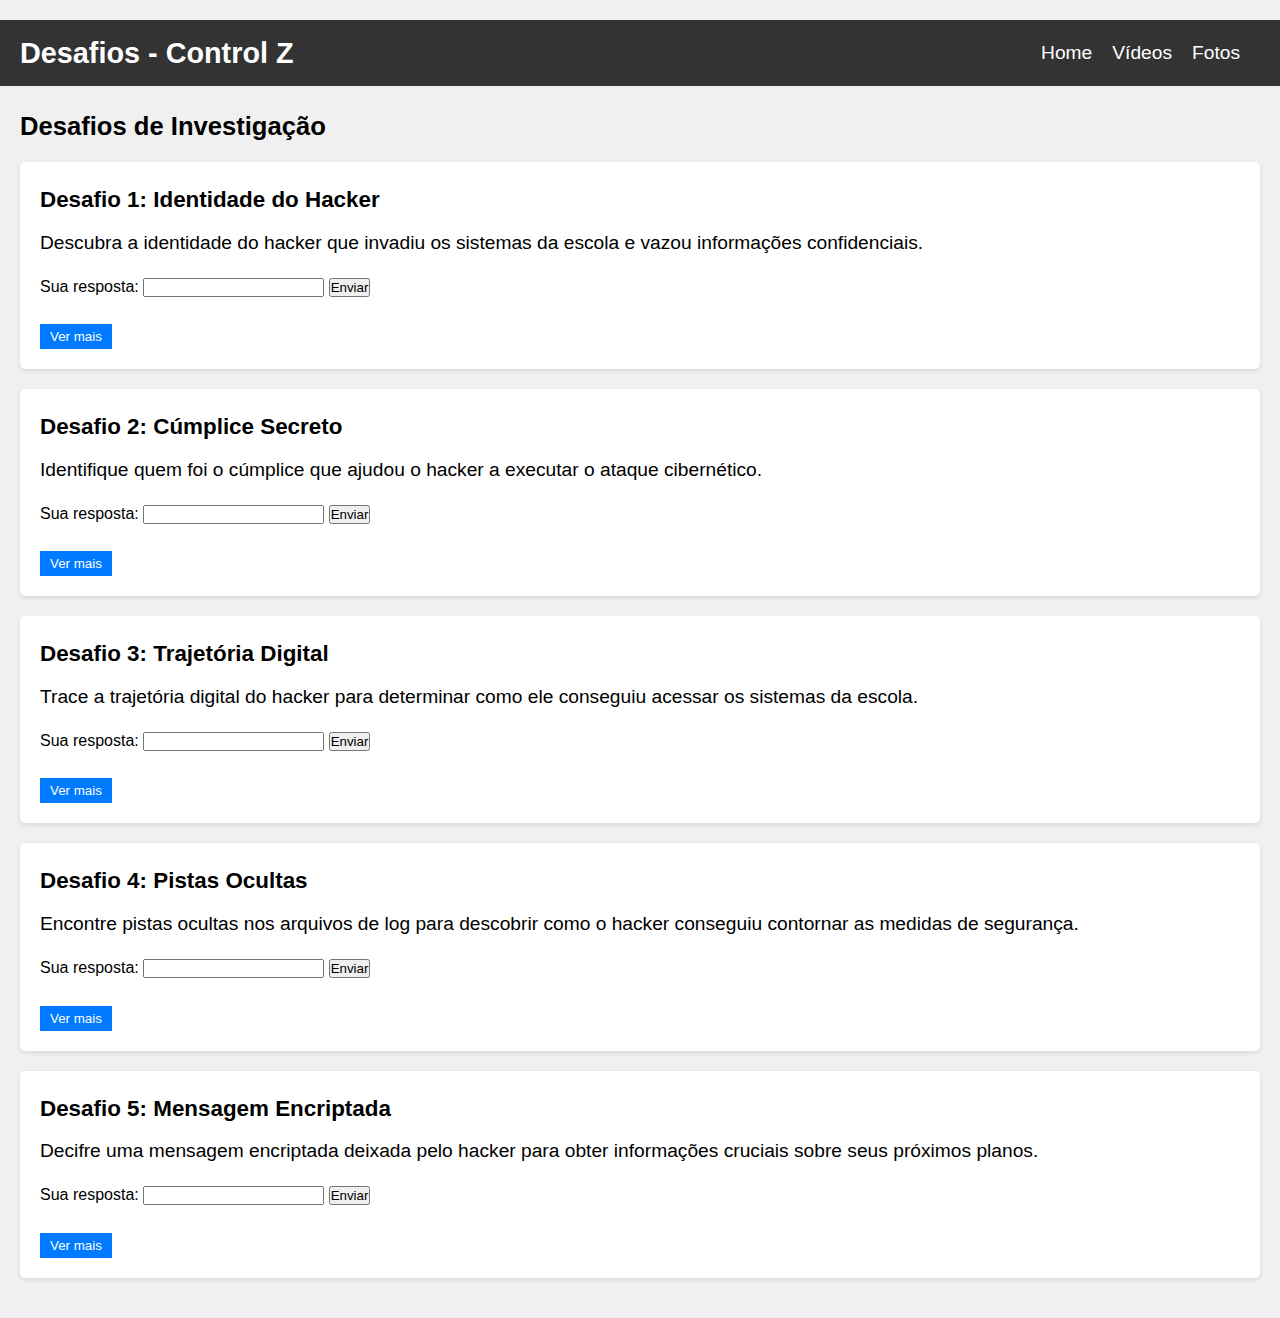
<file: index.html>
<!DOCTYPE html>
<html lang="pt-BR">
<head>
    <meta charset="UTF-8">
    <meta name="viewport" content="width=device-width, initial-scale=1.0">
    <title>Desafios - Control Z</title>
    <link rel="stylesheet" href="styles.css">
    <style>
        /* Estilos para ocultar o conteúdo principal até que a página esteja completamente carregada */
        main {
            display: none;
        }
    </style>
</head>
<body>

    <header>
        <h1>Desafios - Control Z</h1>
        <nav>
            <ul>
                <li><a href="index.html">Home</a></li>
                <li><a href="videos.html">Vídeos</a></li>
                <li><a href="fotos.html">Fotos</a></li>
            </ul>
        </nav>
    </header>

    <main>
        <section class="desafios">
            <h2>Desafios de Investigação</h2>
            
            <div class="desafio">
                <h3>Desafio 1: Identidade do Hacker</h3>
                <p>Descubra a identidade do hacker que invadiu os sistemas da escola e vazou informações confidenciais.</p>
                <form class="form-resposta" data-resposta="anonimus">
                    <label for="resposta1">Sua resposta:</label>
                    <input type="text" id="resposta1" name="resposta1" required>
                    <button type="submit">Enviar</button>
                </form>
                <div class="solucao">
                    <p class="solucao-texto">A solução do desafio é...</p>
                </div>
                <div class="feedback">
                    <p class="feedback-errado"></p>
                </div>
                <button class="btn-info" data-target="info1">Ver mais</button>
                <div id="info1" class="info-desafio">
                    <p>Aqui estão mais informações sobre o Desafio 1.</p>
                    <p>Este desafio foca em descobrir a identidade do hacker responsável pelo ataque à escola.</p>
                </div>
            </div>
            
            <div class="desafio">
                <h3>Desafio 2: Cúmplice Secreto</h3>
                <p>Identifique quem foi o cúmplice que ajudou o hacker a executar o ataque cibernético.</p>
                <form class="form-resposta" data-resposta="cúmplice">
                    <label for="resposta2">Sua resposta:</label>
                    <input type="text" id="resposta2" name="resposta2" required>
                    <button type="submit">Enviar</button>
                </form>
                <div class="solucao">
                    <p class="solucao-texto">A solução do desafio é...</p>
                </div>
                <div class="feedback">
                    <p class="feedback-errado"></p>
                </div>
                <button class="btn-info" data-target="info2">Ver mais</button>
                <div id="info2" class="info-desafio">
                    <p>Aqui estão mais informações sobre o Desafio 2.</p>
                    <p>Este desafio envolve identificar quem foi o cúmplice que auxiliou o hacker durante o ataque cibernético.</p>
                </div>
            </div>
            
            <div class="desafio">
                <h3>Desafio 3: Trajetória Digital</h3>
                <p>Trace a trajetória digital do hacker para determinar como ele conseguiu acessar os sistemas da escola.</p>
                <form class="form-resposta" data-resposta="trajetória">
                    <label for="resposta3">Sua resposta:</label>
                    <input type="text" id="resposta3" name="resposta3" required>
                    <button type="submit">Enviar</button>
                </form>
                <div class="solucao">
                    <p class="solucao-texto">A solução do desafio é...</p>
                </div>
                <div class="feedback">
                    <p class="feedback-errado"></p>
                </div>
                <button class="btn-info" data-target="info3">Ver mais</button>
                <div id="info3" class="info-desafio">
                    <p>Aqui estão mais informações sobre o Desafio 3.</p>
                    <p>Este desafio requer traçar a trajetória digital do hacker para entender como ele conseguiu realizar o ataque cibernético.</p>
                </div>
            </div>
            
            <div class="desafio">
                <h3>Desafio 4: Pistas Ocultas</h3>
                <p>Encontre pistas ocultas nos arquivos de log para descobrir como o hacker conseguiu contornar as medidas de segurança.</p>
                <form class="form-resposta" data-resposta="pistas">
                    <label for="resposta4">Sua resposta:</label>
                    <input type="text" id="resposta4" name="resposta4" required>
                    <button type="submit">Enviar</button>
                </form>
                <div class="solucao">
                    <p class="solucao-texto">A solução do desafio é...</p>
                </div>
                <div class="feedback">
                    <p class="feedback-errado"></p>
                </div>
                <button class="btn-info" data-target="info4">Ver mais</button>
                <div id="info4" class="info-desafio">
                    <p>Aqui estão mais informações sobre o Desafio 4.</p>
                    <p>Este desafio envolve encontrar pistas ocultas nos arquivos de log para descobrir como o hacker conseguiu burlar as medidas de segurança da escola.</p>
                </div>
            </div>
            
            <div class="desafio">
                <h3>Desafio 5: Mensagem Encriptada</h3>
                <p>Decifre uma mensagem encriptada deixada pelo hacker para obter informações cruciais sobre seus próximos planos.</p>
                <form class="form-resposta" data-resposta="mensagem">
                    <label for="resposta5">Sua resposta:</label>
                    <input type="text" id="resposta5" name="resposta5" required>
                    <button type="submit">Enviar</button>
                </form>
                <div class="solucao">
                    <p class="solucao-texto">A solução do desafio é...</p>
                </div>
                <div class="feedback">
                    <p class="feedback-errado"></p>
                </div>
                <button class="btn-info" data-target="info5">Ver mais</button>
                <div id="info5" class="info-desafio">
                    <p>Aqui estão mais informações sobre o Desafio 5.</p>
                    <p>Este desafio requer decifrar uma mensagem encriptada para revelar informações importantes sobre os planos futuros do hacker.</p>
                </div>
            </div>

        </section>
    </main>

    <!-- Link para o arquivo JavaScript externo -->
    <script src="script.js"></script>

    <!-- Script para exibir o conteúdo principal após a página carregar -->
    <script>
        document.addEventListener("DOMContentLoaded", function() {
            const mainContent = document.querySelector('main');
            mainContent.style.display = 'block'; // Exibe o conteúdo principal após a página carregar
        });
    </script>

</body>
</html>
</file>
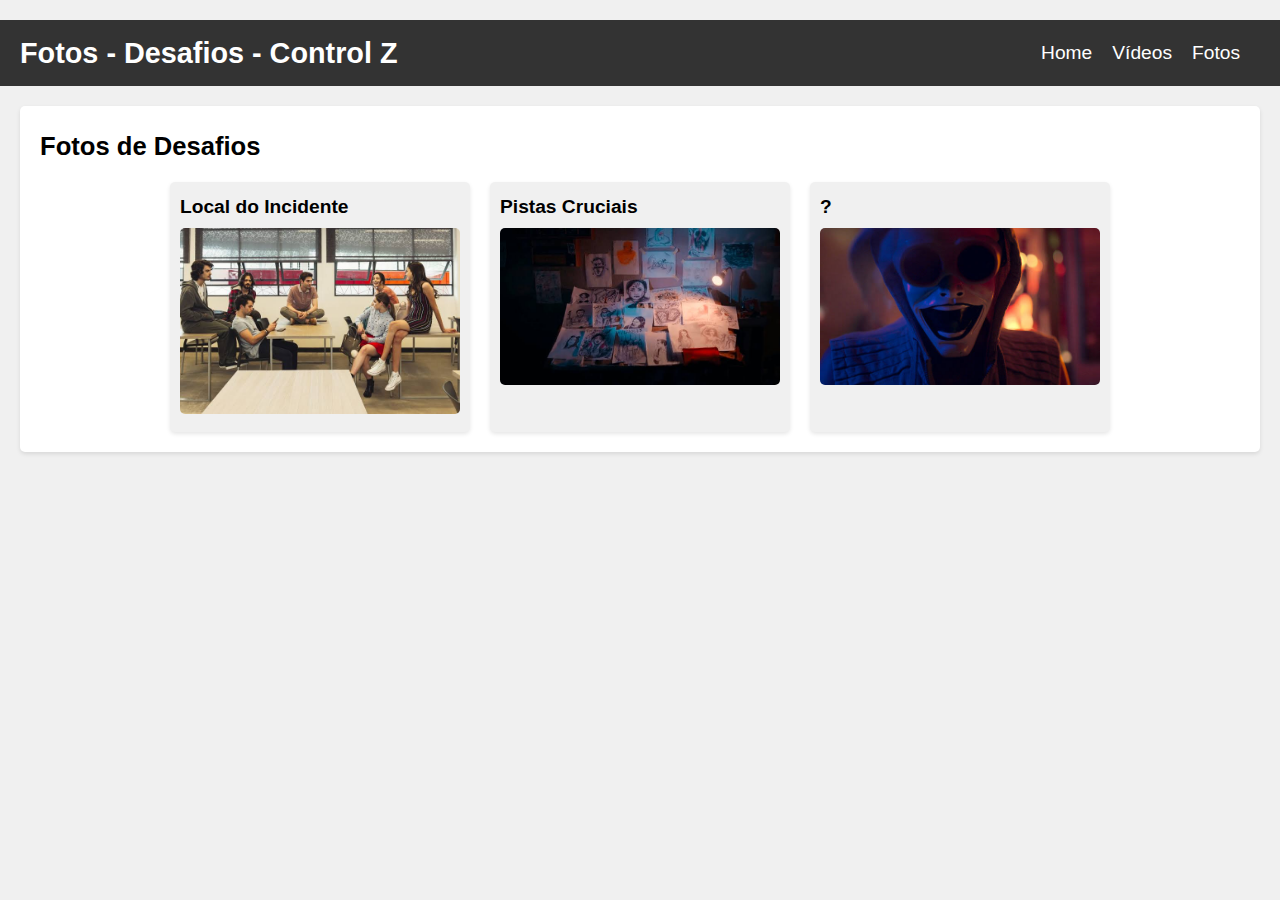
<file: fotos.html>
<!DOCTYPE html>
<html lang="en">
<head>
    <meta charset="UTF-8">
    <meta name="viewport" content="width=device-width, initial-scale=1.0">
    <title>Fotos - Desafios - Control Z</title>
    <link rel="stylesheet" href="styles.css">
</head>
<body>
    <header>
        <h1>Fotos - Desafios - Control Z</h1>
        <nav>
            <ul>
                <li><a href="index.html">Home</a></li>
                <li><a href="videos.html">Vídeos</a></li>
                <li><a href="fotos.html">Fotos</a></li>
            </ul>
        </nav>
    </header>

    <main>
        <section class="fotos">
            <h2>Fotos de Desafios</h2>
            
            <div class="foto-container">
                <div class="foto">
                    <h3>Local do Incidente</h3>
                    <img src="imagem1.jpg" alt="Foto do local do incidente">
                </div>
                
                <div class="foto">
                    <h3>Pistas Cruciais</h3>
                    <img src="imagem2.jpg" alt="Foto das pistas cruciais">
                </div>
                
                <div class="foto">
                    <h3>?</h3>
                    <img src="imagem3.jpg" alt="Foto das evidências digitais">
                </div>
            </div>
            
        </section>
    </main>

    <script src="script.js"></script>
</body>
</html>
</file>
<file: styles.css>
* {
    margin: 0;
    padding: 0;
    box-sizing: border-box;
}

body {
    font-family: Arial, sans-serif;
    line-height: 1.6;
    background-color: #f0f0f0;
    padding-top: 20px;
}

header {
    background-color: #333;
    color: #fff;
    padding: 10px 20px;
    display: flex;
    justify-content: space-between;
    align-items: center;
}

header h1 {
    font-size: 1.8rem;
}

nav ul {
    list-style-type: none;
    display: flex;
}

nav ul li {
    margin-right: 20px;
}

nav ul li a {
    color: #fff;
    text-decoration: none;
    font-size: 1.2rem;
    transition: color 0.3s ease;
}

nav ul li a:hover {
    color: #f8f8f8;
}

main {
    padding: 20px;
}

.desafios {
    margin-bottom: 20px;
}

.desafio {
    background-color: #fff;
    padding: 20px;
    margin-bottom: 20px;
    border-radius: 5px;
    box-shadow: 0 2px 4px rgba(0,0,0,0.1);
}

.desafio h3 {
    font-size: 1.4rem;
    margin-bottom: 10px;
}

.desafio p {
    margin-bottom: 15px;
}

.form-resposta {
    margin-bottom: 15px;
}

.btn-desafio {
    background-color: #333;
    color: #fff;
    border: none;
    padding: 8px 16px;
    cursor: pointer;
    transition: background-color 0.3s ease;
}

.btn-desafio:hover {
    background-color: #555;
}

.solucao {
    display: none;
    margin-top: 10px;
}

.solucao-texto {
    color: #666;
}

/* Estilo para a seção de vídeos */
.videos {
    background-color: #fff;
    padding: 20px;
    margin-bottom: 20px;
    border-radius: 5px;
    box-shadow: 0 2px 4px rgba(0,0,0,0.1);
}

.video-container {
    display: flex;
    justify-content: center;
    gap: 20px;
    flex-wrap: wrap;
}

.video {
    width: 300px;
    background-color: #f0f0f0;
    padding: 10px;
    border-radius: 5px;
    box-shadow: 0 2px 4px rgba(0,0,0,0.1);
}

.video h3 {
    font-size: 1.2rem;
    margin-bottom: 5px;
}

.video video {
    width: 100%;
    border-radius: 5px;
}

/* Estilo para a seção de fotos */
.fotos {
    background-color: #fff;
    padding: 20px;
    margin-bottom: 20px;
    border-radius: 5px;
    box-shadow: 0 2px 4px rgba(0,0,0,0.1);
}

.foto-container {
    display: flex;
    justify-content: center;
    gap: 20px;
    flex-wrap: wrap;
}

.foto {
    width: 300px;
    background-color: #f0f0f0;
    padding: 10px;
    border-radius: 5px;
    box-shadow: 0 2px 4px rgba(0,0,0,0.1);
}

.foto h3 {
    font-size: 1.2rem;
    margin-bottom: 5px;
}

.foto img {
    width: 100%;
    border-radius: 5px;
}

/* Estilos gerais */
h2 {
    font-size: 1.6rem;
    margin-bottom: 15px;
}

p {
    font-size: 1.2rem;
    line-height: 1.6;
}

@media (max-width: 768px) {
    .video, .foto {
        width: 100%;
    }
}

/* Estilos adicionais para os botões "Ver mais" e informações adicionais */
.btn-info {
    background-color: #007bff;
    color: #fff;
    padding: 5px 10px;
    border: none;
    cursor: pointer;
    margin-top: 10px;
}

.btn-info:hover {
    background-color: #0056b3;
}

.info-desafio {
    margin-top: 10px;
    padding: 10px;
    background-color: #f0f0f0;
    border: 1px solid #ccc;
    display: none;
}
</file>
